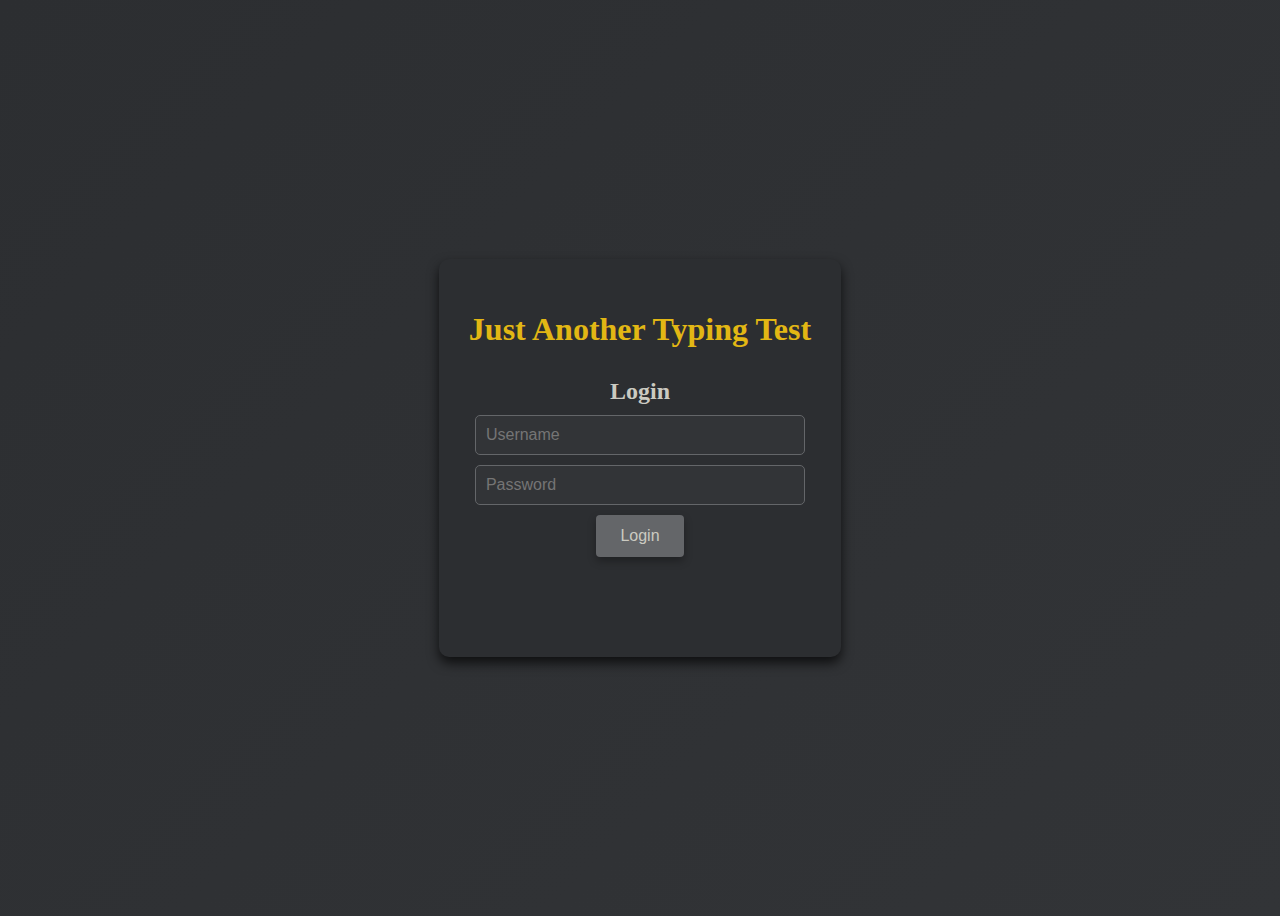
<file: index.html>
<!DOCTYPE html>
<html lang="en">
	<head>
		<meta charset="UTF-8" />
		<meta name="viewport" content="width=device-width, initial-scale=1.0" />
		<title>Just Another Typing Test</title>
		<link rel="stylesheet" href="index.css" />
	</head>
	<body>
		<div class="container">
			<h1 class="title">Just Another Typing Test</h1>
			<h2 class="logintext">Login</h2>
			<div class="login">
				<input class="username" type="text" placeholder="Username" />
				<input class="password" type="password" placeholder="Password" />
				<button class="loginbtn">Login</button>
				<p class="error-message" style="display: block">Invalid Username or Password!</p>
			</div>
		</div>
		<script src="script.js"></script>
	</body>
</html>
</file>
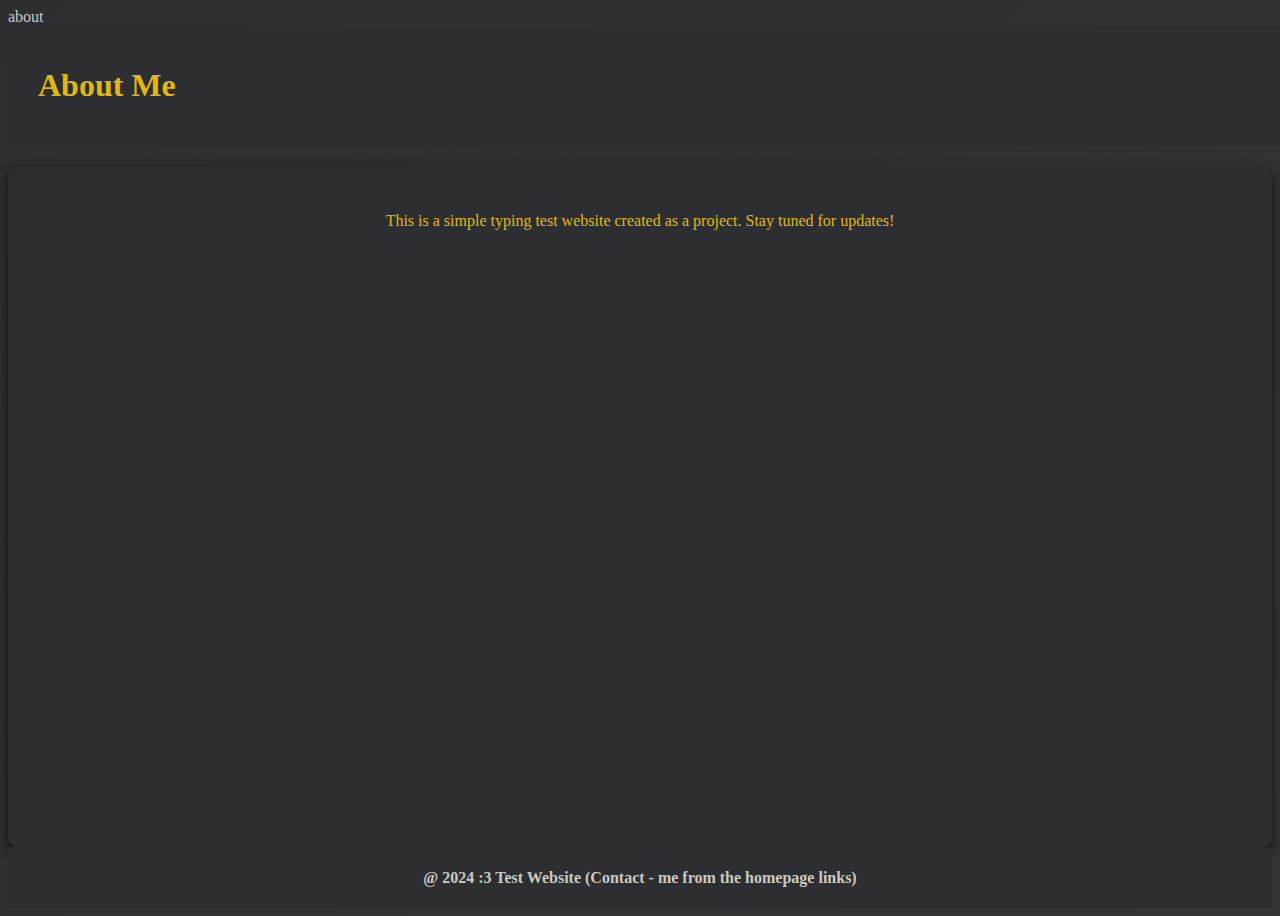
<file: about.html>
about
<!DOCTYPE html>
<html lang="en">
	<head>
		<meta charset="UTF-8" />
		<meta name="viewport" content="width=device-width, initial-scale=1.0" />
		<title>About Me</title>
		<link rel="stylesheet" href="styles.css" />
	</head>
	<body>
		<div class="HeadingContainer">
			<div class="HeadingWrapper">
				<h1 class="Heading">About Me</h1>
			</div>
		</div>

		<div class="ContentContainer">
			<p>This is a simple typing test website created as a project. Stay tuned for updates!</p>
		</div>

		<div class="FooterContainer">
			<h4>@ 2024 :3 Test Website (Contact - me from the homepage links)</h4>
		</div>
	</body>
</html>
</file>
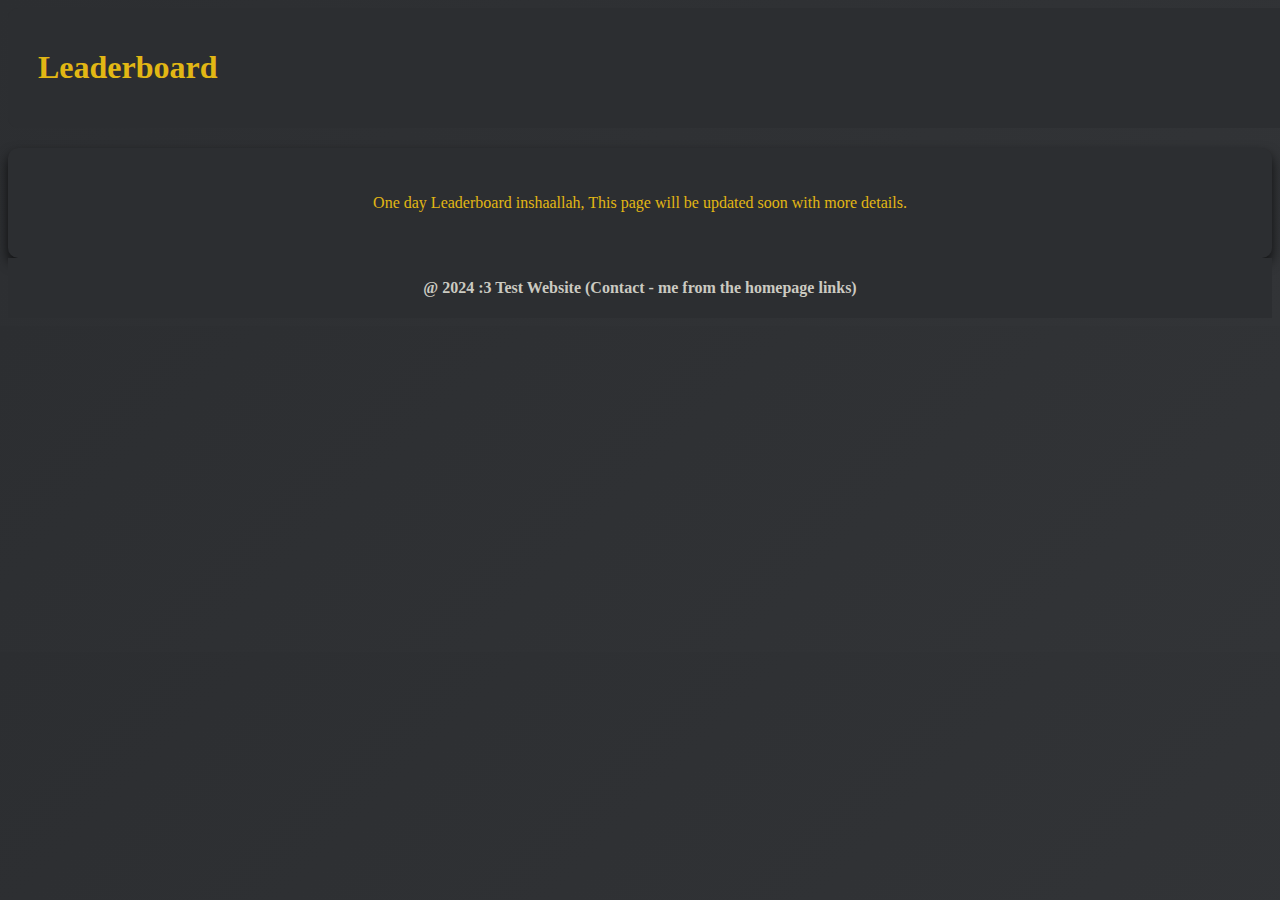
<file: leaderboard.html>
<!DOCTYPE html>
<html lang="en">
	<head>
		<meta charset="UTF-8" />
		<meta name="viewport" content="width=device-width, initial-scale=1.0" />
		<title>Privacy</title>
		<link rel="stylesheet" href="styles.css" />
	</head>
	<body>
		<div class="HeadingContainer">
			<div class="HeadingWrapper">
				<h1 class="Heading">Leaderboard</h1>
			</div>
		</div>

		<div class="ContentContainer">
			<p>One day Leaderboard inshaallah, This page will be updated soon with more details.</p>
		</div>

		<div class="FooterContainer">
			<h4>@ 2024 :3 Test Website (Contact - me from the homepage links)</h4>
		</div>
	</body>
</html>
</file>
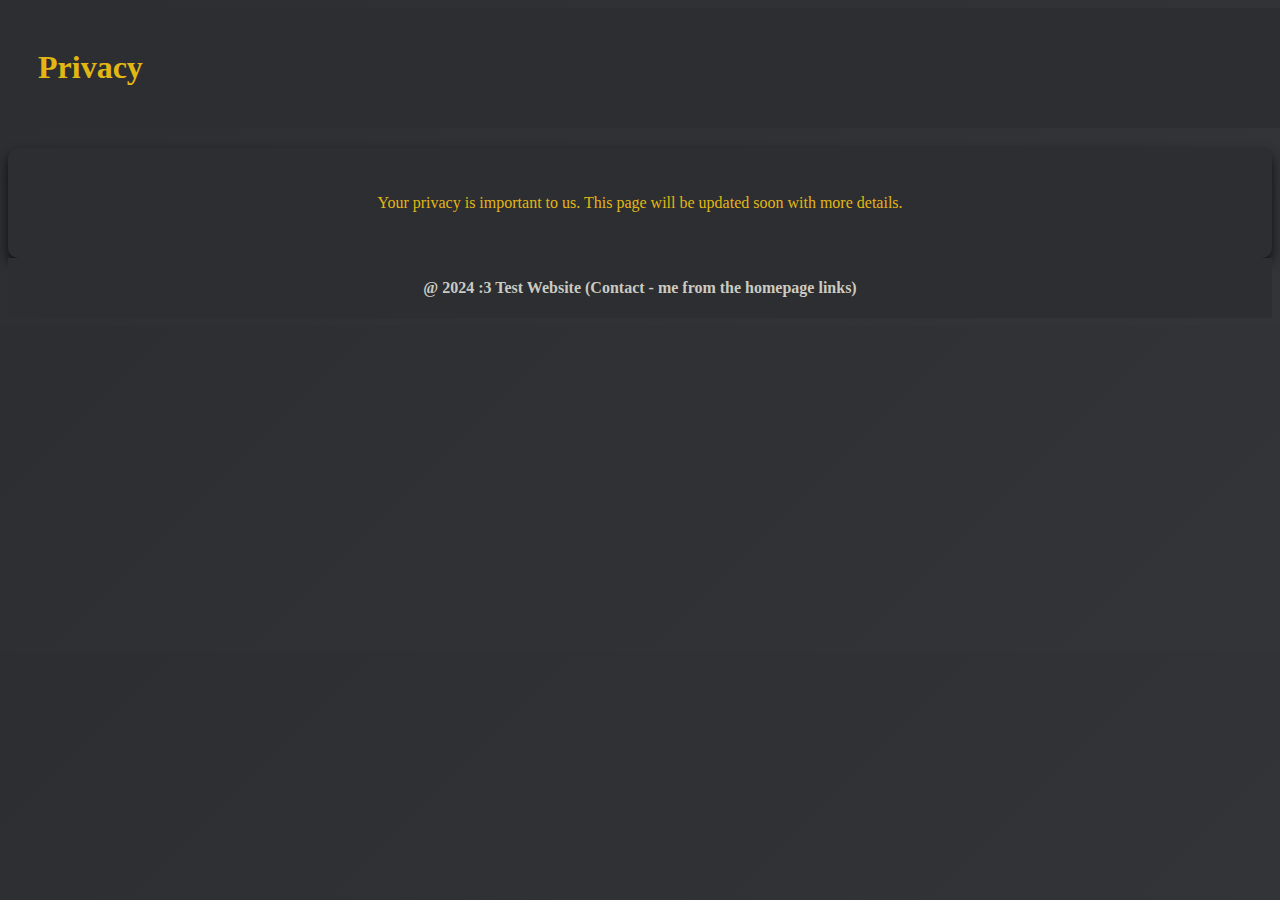
<file: privacy.html>
<!DOCTYPE html>
<html lang="en">
	<head>
		<meta charset="UTF-8" />
		<meta name="viewport" content="width=device-width, initial-scale=1.0" />
		<title>Privacy</title>
		<link rel="stylesheet" href="styles.css" />
	</head>
	<body>
		<div class="HeadingContainer">
			<div class="HeadingWrapper">
				<h1 class="Heading">Privacy</h1>
			</div>
		</div>

		<div class="ContentContainer">
			<p>Your privacy is important to us. This page will be updated soon with more details.</p>
		</div>

		<div class="FooterContainer">
			<h4>@ 2024 :3 Test Website (Contact - me from the homepage links)</h4>
		</div>
	</body>
</html>
</file>
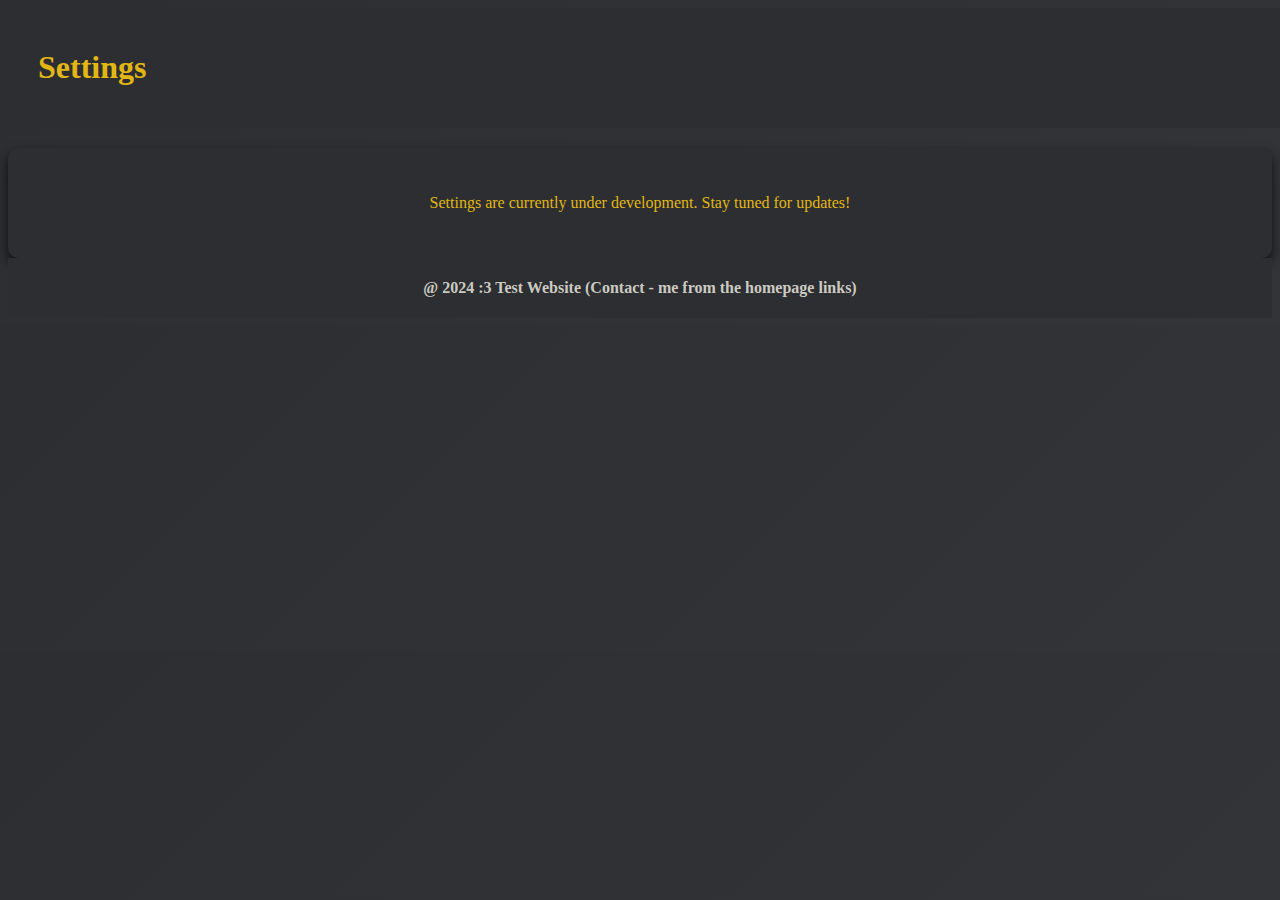
<file: settings.html>
<!DOCTYPE html>
<html lang="en">
	<head>
		<meta charset="UTF-8" />
		<meta name="viewport" content="width=device-width, initial-scale=1.0" />
		<title>Settings</title>
		<link rel="stylesheet" href="styles.css" />
	</head>
	<body>
		<div class="HeadingContainer">
			<div class="HeadingWrapper">
				<h1 class="Heading">Settings</h1>
			</div>
		</div>

		<div class="ContentContainer">
			<p>Settings are currently under development. Stay tuned for updates!</p>
		</div>

		<div class="FooterContainer">
			<h4>@ 2024 :3 Test Website (Contact - me from the homepage links)</h4>
		</div>
	</body>
</html>
</file>
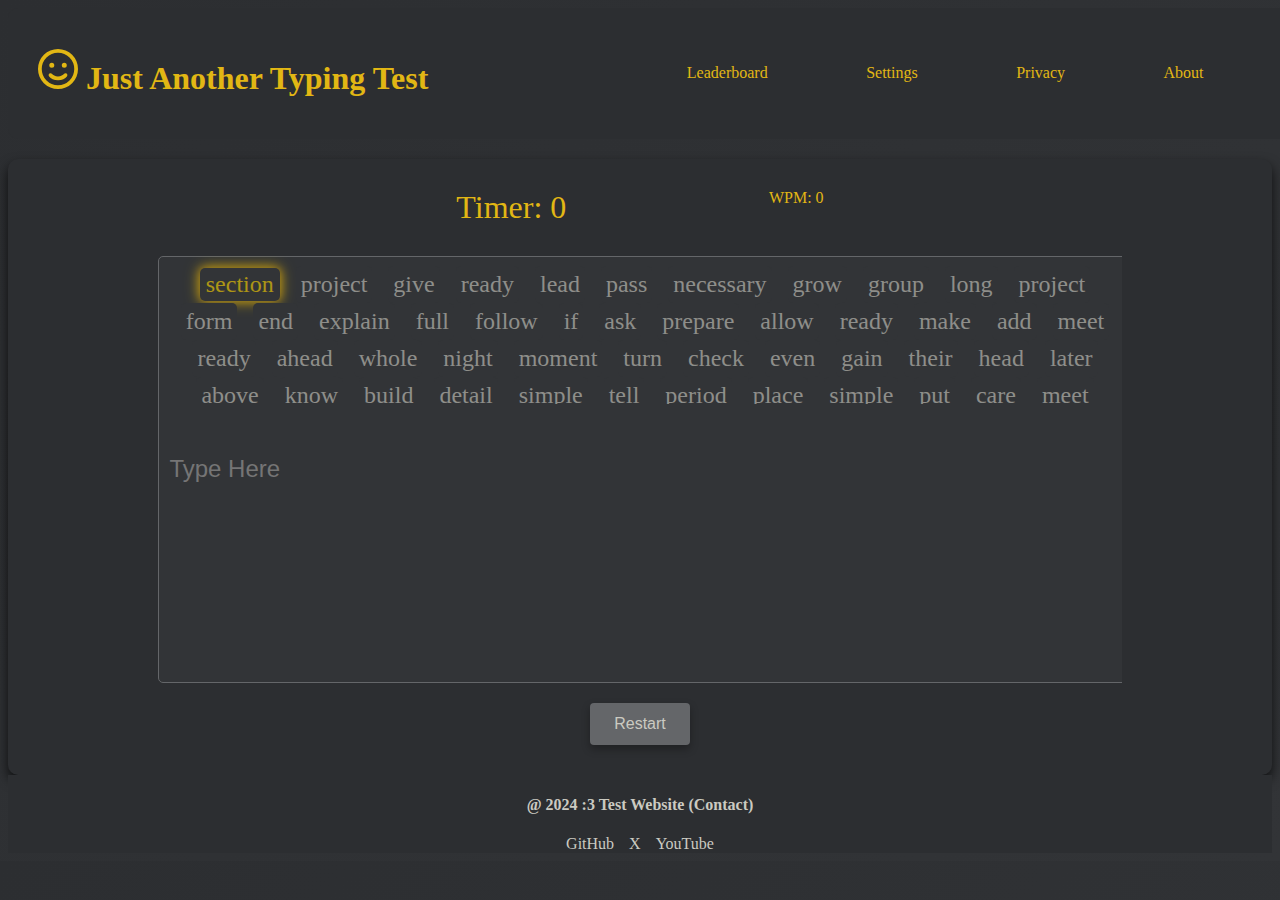
<file: typingtest.html>
<!DOCTYPE html>
<html lang="en">
	<head>
		<meta charset="UTF-8" />
		<meta name="viewport" content="width=device-width, initial-scale=1.0" />
		<title>Typing Test</title>
		<link rel="stylesheet" href="typing.css" />
		<script src="script2.js" defer></script>
	</head>
	<body>
		<div class="HeadingContainer">
			<div class="HeadingWrapper">
				<h1 class="Heading">
					<svg xmlns="http://www.w3.org/2000/svg" viewBox="0 0 512 512">
						<path
							d="M464 256A208 208 0 1 0 48 256a208 208 0 1 0 416 0zM0 256a256 256 0 1 1 512 0A256 256 0 1 1 0 256zm177.6 62.1C192.8 334.5 218.8 352 256 352s63.2-17.5 78.4-33.9c9-9.7 24.2-10.4 33.9-1.4s10.4 24.2 1.4 33.9c-22 23.8-60 49.4-113.6 49.4s-91.7-25.5-113.6-49.4c-9-9.7-8.4-24.9 1.4-33.9s24.9-8.4 33.9 1.4zM144.4 208a32 32 0 1 1 64 0 32 32 0 1 1 -64 0zm192-32a32 32 0 1 1 0 64 32 32 0 1 1 0-64z"
						/>
					</svg>
					Just Another Typing Test
				</h1>
			</div>

			<a href="leaderboard.html" class="leaderboardcontainer">Leaderboard</a>
			<a href="settings.html" class="settingscontainer">Settings</a>
			<a href="privacy.html" class="privacycontainer">Privacy</a>
			<a href="about.html" class="aboutcontainer">About</a>
		</div>

		<div class="TypingContainer">
			<div class="t_w_container">
				<div class="timer">Timer: 0</div>
				<div class="wpm">WPM: 0</div>
			</div>
			<div class="TypingBox">
				<div class="text-layer" id="sentence-layer"></div>
				<input type="text" id="input-text" placeholder="Type Here" />
			</div>
			<div class="restartcontainer">
				<button class="restartbtn">Restart</button>
			</div>
		</div>

		<div class="FooterContainer">
			<h4>@ 2024 :3 Test Website (Contact)</h4>
			<div class="social-links">
				<a href="https://github.com/shoytanbaba99" class="github" target="_blank">GitHub</a>
				<a href="https://x.com/ShoytanB47056" class="discord" target="_blank">X</a>
				<a href="https://www.youtube.com/@Echoes_Of_Guidance" class="youtube" target="_blank"
					>YouTube</a
				>
			</div>
		</div>
	</body>
</html>
</file>
<file: index.css>
body {
	font-family: "Times New Roman", Times, serif;
	display: flex;
	justify-content: center;
	align-items: center;
	height: 100vh;
	background: linear-gradient(135deg, #2c2e31, #323437);
	color: #cbcac1;
}

.container {
	text-align: center;
	background: #2c2e31;
	color: #e2b714;
	padding: 30px;
	border-radius: 10px;
	box-shadow: 0 6px 12px rgba(0, 0, 0, 0.7);
}

.title {
	font-size: 2rem;
	margin-bottom: 30px;
	color: #e2b714;
}

.logintext {
	font-size: 1.5rem;
	margin-bottom: 10px;
	color: #cbcac1;
}

input {
	display: block;
	margin: 10px auto;
	padding: 10px;
	width: 90%;
	border: 1.5px solid #646669;
	color: #cbcac1;
	background-color: #323437;
	border-radius: 5px;
	font-size: 1rem;
	transition: all 0.3s ease-in-out;
}

input:focus {
	outline: none;
	border-color: #e2b714;
	box-shadow: 0 0.2px 5px #e2b714;
}

button {
	padding: 12px 24px;
	background-color: #646669;
	color: #cbcac1;
	border: none;
	border-radius: 4px;
	box-shadow: 0 4px 8px rgba(0, 0, 0, 0.3);
	font-size: 1rem;
	transition: background-color 0.3s ease-in-out;
}

button:hover {
	background-color: #e2b714;
	color: #323437;
}

.error-message {
	font-weight: normal;
	font-family: Arial, sans-serif;
	color: #ff0000;
	opacity: 0;
	transform: scale(0.9);
	padding-top: 20px;
	transition: transform 0.5s ease-in-out, opacity 0.5s ease-in-out;
}

.error-message.show {
	opacity: 1;
	transform: scale(1);
}
</file>
<file: styles.css>
body {
	font-family: "Times New Roman", Times, serif;
	height: 100%;
	background: linear-gradient(135deg, #2c2e31, #323437);
	color: #cbcac1;
	display: flex;
	flex-direction: column;
	justify-content: space-between;
	overflow: hidden;
}

.HeadingContainer {
	display: flex;
	align-items: center;
	background: #2c2e31;
	color: #e2b714;
	border-radius: 10px;
	width: 100%;
	justify-content: flex-start;
	padding: 20px;
}

.HeadingWrapper {
	margin-right: auto;
	margin-left: 10px;
}

.Heading {
	font-size: 2rem;
}

.ContentContainer {
	text-align: center;
	display: flex;
	flex-direction: column;
	background: #2c2e31;
	color: #e2b714;
	padding: 30px;
	border-radius: 10px;
	box-shadow: 0 6px 12px rgba(0, 0, 0, 0.7);
	margin-top: 20px;
	flex-grow: 1;
	overflow: hidden;
}

.FooterContainer {
	background-color: #2c2e31;
	color: #cbcac1;
	text-align: center;
}

.FooterContainer .social-links {
	display: flex;
	flex-direction: row;
	justify-content: center;
	gap: 15px;
	margin-top: 10px;
}

.FooterContainer .social-links div {
	cursor: pointer;
}
</file>
<file: typing.css>
body {
	font-family: "Times New Roman", Times, serif;
	height: 100%;
	background: linear-gradient(135deg, #2c2e31, #323437);
	color: #cbcac1;
	display: flex;
	flex-direction: column;
	justify-content: space-between;
	overflow: hidden;
}
h1 svg {
	width: 40px;
	fill: #e2b714;
}

a {
	color: inherit;
	text-decoration: none;
	cursor: pointer;
}

a:hover,
a:focus,
a:active {
	color: inherit;
	text-decoration: none;
}
.HeadingContainer {
	display: flex;
	align-items: center;
	background: #2c2e31;
	color: #e2b714;
	border-radius: 10px;
	width: 100%;
	justify-content: flex-start;
	padding: 20px;
}

.HeadingWrapper {
	margin-right: auto;
	margin-left: 10px;
}

.Heading {
	font-size: 2rem;
}

.leaderboardcontainer,
.settingscontainer,
.privacycontainer,
.aboutcontainer {
	margin-left: 10px;
	padding-right: 7%;
}

.settings,
.leaderboard,
.privacy,
.about {
	font-size: 1rem;
	margin-left: 10px;
}

.TypingContainer {
	text-align: center;
	display: flex;
	flex-direction: column;
	background: #2c2e31;
	color: #e2b714;
	padding: 30px;
	border-radius: 10px;
	box-shadow: 0 6px 12px rgba(0, 0, 0, 0.7);
	margin-top: 20px;
	flex-grow: 1;
	overflow: hidden;
}

.t_w_container {
	display: flex;
	justify-content: center;
	width: 80%;
	margin-bottom: 10px;
	margin-left: 10%;
}

.timer {
	margin-right: 10px;
	font-size: 2rem;
}

.wpm {
	margin-left: 20%;
}

.TypingBox {
	margin-top: 20px;
	margin-left: 10%;
	width: 80%;
	position: relative;
	overflow: hidden; /* Hide scrollbar */
}

.text-layer {
	position: absolute;
	top: 0;
	left: 0;
	width: 100%;
	height: 30%;
	padding: 10px;
	font-size: 1.5rem;
	color: #cbcac1;
	background-color: transparent;
	scroll-behavior: smooth;
	opacity: 0.6;
	z-index: 1;
	white-space: wrap;
	overflow: hidden;
}

input {
	padding: 10px;
	width: 100%;
	height: 45vh;
	border: 1px solid #646669;
	color: #cbcac1;
	background-color: #323437;
	border-radius: 5px;
	font-size: 1.5rem;
	resize: none;
	margin-top: 0;
	text-align: left;
	overflow: hidden;
	position: relative;
	z-index: 0;
}

.restartcontainer {
	margin-top: 20px;
}

.restartbtn {
	padding: 12px 24px;
	background-color: #646669;
	color: #cbcac1;
	border: none;
	border-radius: 4px;
	box-shadow: 0 4px 8px rgba(0, 0, 0, 0.3);
	font-size: 1rem;
	transition: background-color 0.3s ease-in-out;
	cursor: pointer;
}

.restartbtn:hover {
	background-color: #e2b714;
	color: #323437;
}

.FooterContainer {
	background-color: #2c2e31;
	color: #cbcac1;
	text-align: center;
}

.FooterContainer .social-links {
	display: flex;
	flex-direction: row;
	justify-content: center;
	gap: 15px;
	margin-top: 10px;
}

.FooterContainer .social-links div {
	cursor: pointer;
}

.word {
	display: inline-block;
	margin-right: 10px;
	padding: 5px;
	background-color: #323437;
	border-radius: 5px;
}

.selected {
	color: #ffd700;
	background-color: transparent;
	border-radius: 5px;
	padding: 3px 6px;
	box-shadow: 0 0 15px #ffd700, 0 0 10px #ffa700;
	animation: glow-pulse 1.5s infinite ease-in-out;
}

.correct {
	background-color: transparent;
	color: #646669;
	text-shadow: 0 0 2px black, 0 0 4px black;
}

.incorrect {
	background-color: transparent;
	color: #ff3030;
	text-shadow: -1px -1px 3px black, 1px 1px 3px black;
}
</file>
